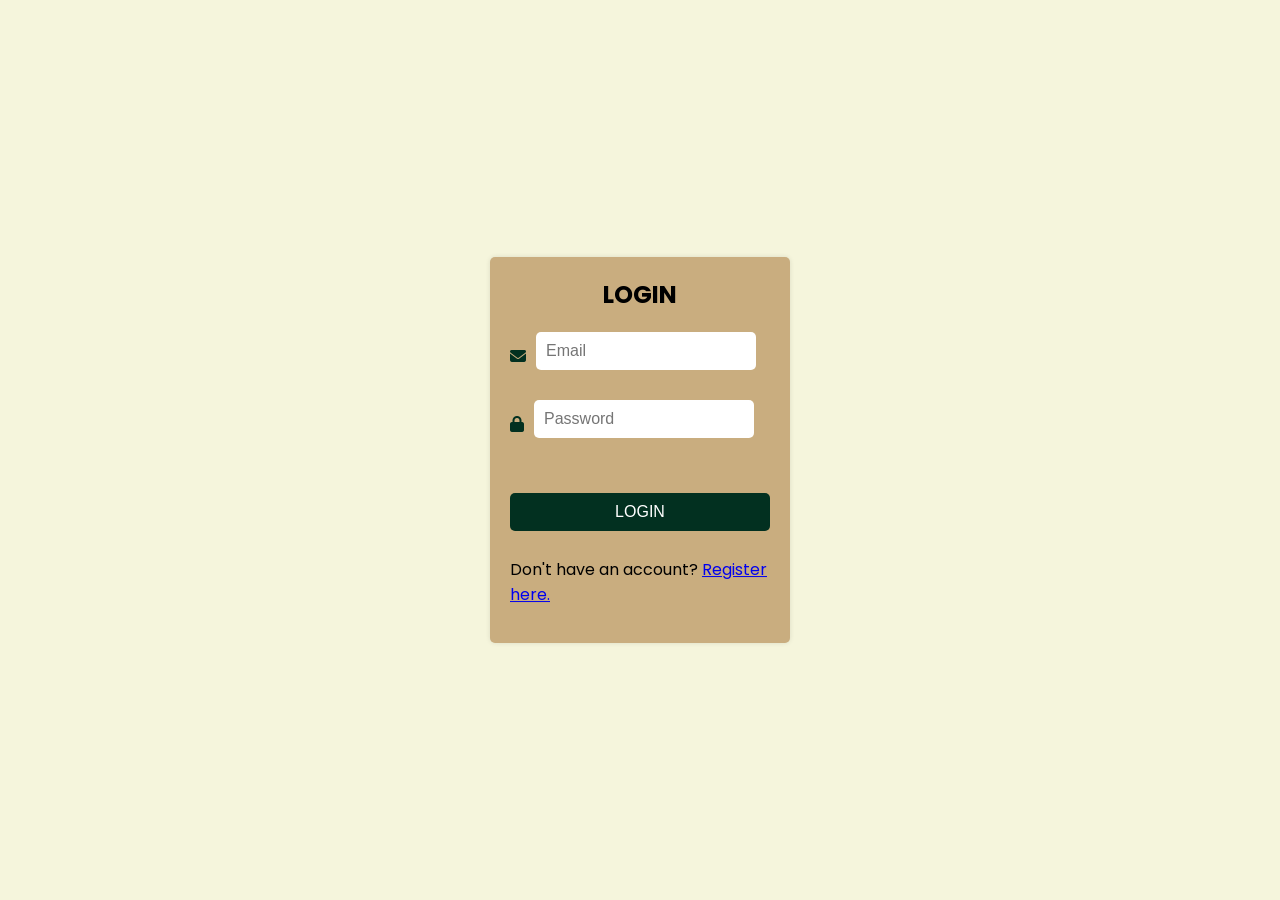
<file: index.html>
<!DOCTYPE html>
<html>
<head>
	<title>MIDTERM PROJECT - HTML CSS JAVASCRIPT</title>
    <meta charset="utf-8"/>
    <meta name="viewpoint" content="width-device-width, initial-scale=1.0"/>
	<link rel="stylesheet" type="text/css" href="css/style.css">
    <link rel="stylesheet" href="https://cdnjs.cloudflare.com/ajax/libs/font-awesome/6.4.0/css/all.min.css" 
    integrity="sha512-iecdLmaskl7CVkqkXNQ/ZH/XLlvWZOJyj7Yy7tcenmpD1ypASozpmT/E0iPtmFIB46ZmdtAc9eNBvH0H/ZpiBw==" 
    crossorigin="anonymous" referrerpolicy="no-referrer" />
</head>
<body>

    <!-- Login Form -->
    <div class="login-container">

        <h2>LOGIN</h2>
        <form onsubmit="logAction(event)">
            <div class="input-container">
                <i class="fas fa-envelope"></i>
                <input type="email" id="loginEmail" name="loginEmail" placeholder="Email" autocomplete="off" required>
              </div>
              <div class="input-container">
                <i class="fas fa-lock"></i>
                <input type="password" id="loginPass" name="loginPass" placeholder="Password" required>
              </div>
              <br>
              <button type="submit">LOGIN</button>
            </form>

        <p>Don't have an account? <a href="#" onclick="signup()">Register here.</a></p>
    </div>
    
    <!-- Register Form -->
    <div class="register-container hidden">
        <h2>REGISTER</h2>
        
        <form onsubmit="regAction(event)">
            <div class="input-container">
              <i class="fas fa-envelope"></i>
              <input type="email" id="signupEmail" name="signupEmail" placeholder="Email" autocomplete="off" required>
            </div>
            <div class="input-container">
              <i class="fas fa-lock"></i>
              <input type="password" id="signupPass" name="signupPass" placeholder="Password" required>
            </div>
            <br>
            <button type="submit">SIGN UP</button>
          </form>

        <p>Already have an account? <a href="#" onclick="login()">Login here.</a></p>
    </div>

<script src="js/main.js"></script>

</body>
</html>
</file>
<file: css/style.css>
@import url('https://fonts.googleapis.com/css2?family=Poppins:wght@100;200;300;400;500;600;700;800;900&display=swap');
* {
	box-sizing: border-box;
}

body {
	font-family: 'Poppins', sans-serif;
	margin: 0;
	padding: 0;
	background-image: url(https://i.ibb.co/kQfcXk0/linear-seamless-pattern-with-sweets-png.png);
	background-color: beige;
	background-size: cover;
	height: 100vh;
	background-repeat: no-repeat;
}

.login-container{
	background-color: rgb(201, 173, 127);
	border-radius: 5px;
	box-shadow: 0 0 5px rgba(0,0,0,0.1);
	padding: 20px;
	position: absolute;
	top: 50%;
	left: 50%;
	transform: translate(-50%, -50%);
	width: 300px; 
}

.register-container{
	background-color: rgb(166, 124, 91);
	border-radius: 5px;
	box-shadow: 0 0 5px rgba(0,0,0,0.1);
	padding: 20px;
	position: absolute;
	top: 50%;
	left: 50%;
	transform: translate(-50%, -50%);
	width: 300px;
	opacity: 0.9;
}

.login-container h2 {
	margin-top: 0;
	text-align: center;
}

.login-container form {
	display: flex;
	flex-direction: column;
}

.login-container label {
	margin-top: 10px;
}

.login-container input {
	border-radius: 5px;
	border: none;
	font-size: 16px;
	margin-bottom: 10px;
	padding: 10px;
}

.login-container button {
	border-radius: 5px;
	border: none;
	font-size: 16px;
	margin-bottom: 10px;
	padding: 10px;
	background-color: #023020;
	color: white;
	cursor: pointer;
}

.login-container button:hover {
	background-color: orange;
}

.register-container h2 {
	margin-top: 0;
	text-align: center;
}

.register-container form {
	display: flex;
	flex-direction: column;
}

.register-container label {
	margin-top: 10px;
}

.register-container input {
	border-radius: 5px;
	border: none;
	font-size: 16px;
	margin-bottom: 10px;
	padding: 10px;
}

.register-container button {
	border-radius: 5px;
	border: none;
	font-size: 16px;
	margin-bottom: 10px;
	padding: 10px;
	background-color: #023020;
	color: white;
	cursor: pointer;
}

.register-container button:hover {
	background-color: orange;
}

.hidden {
	display: none;
}

.input-container {
	display: flex;
	align-items: center;
	margin-bottom: 20px;
}

.input-container i {
	margin-right: 10px;
	color: #023020;
}
</file>
